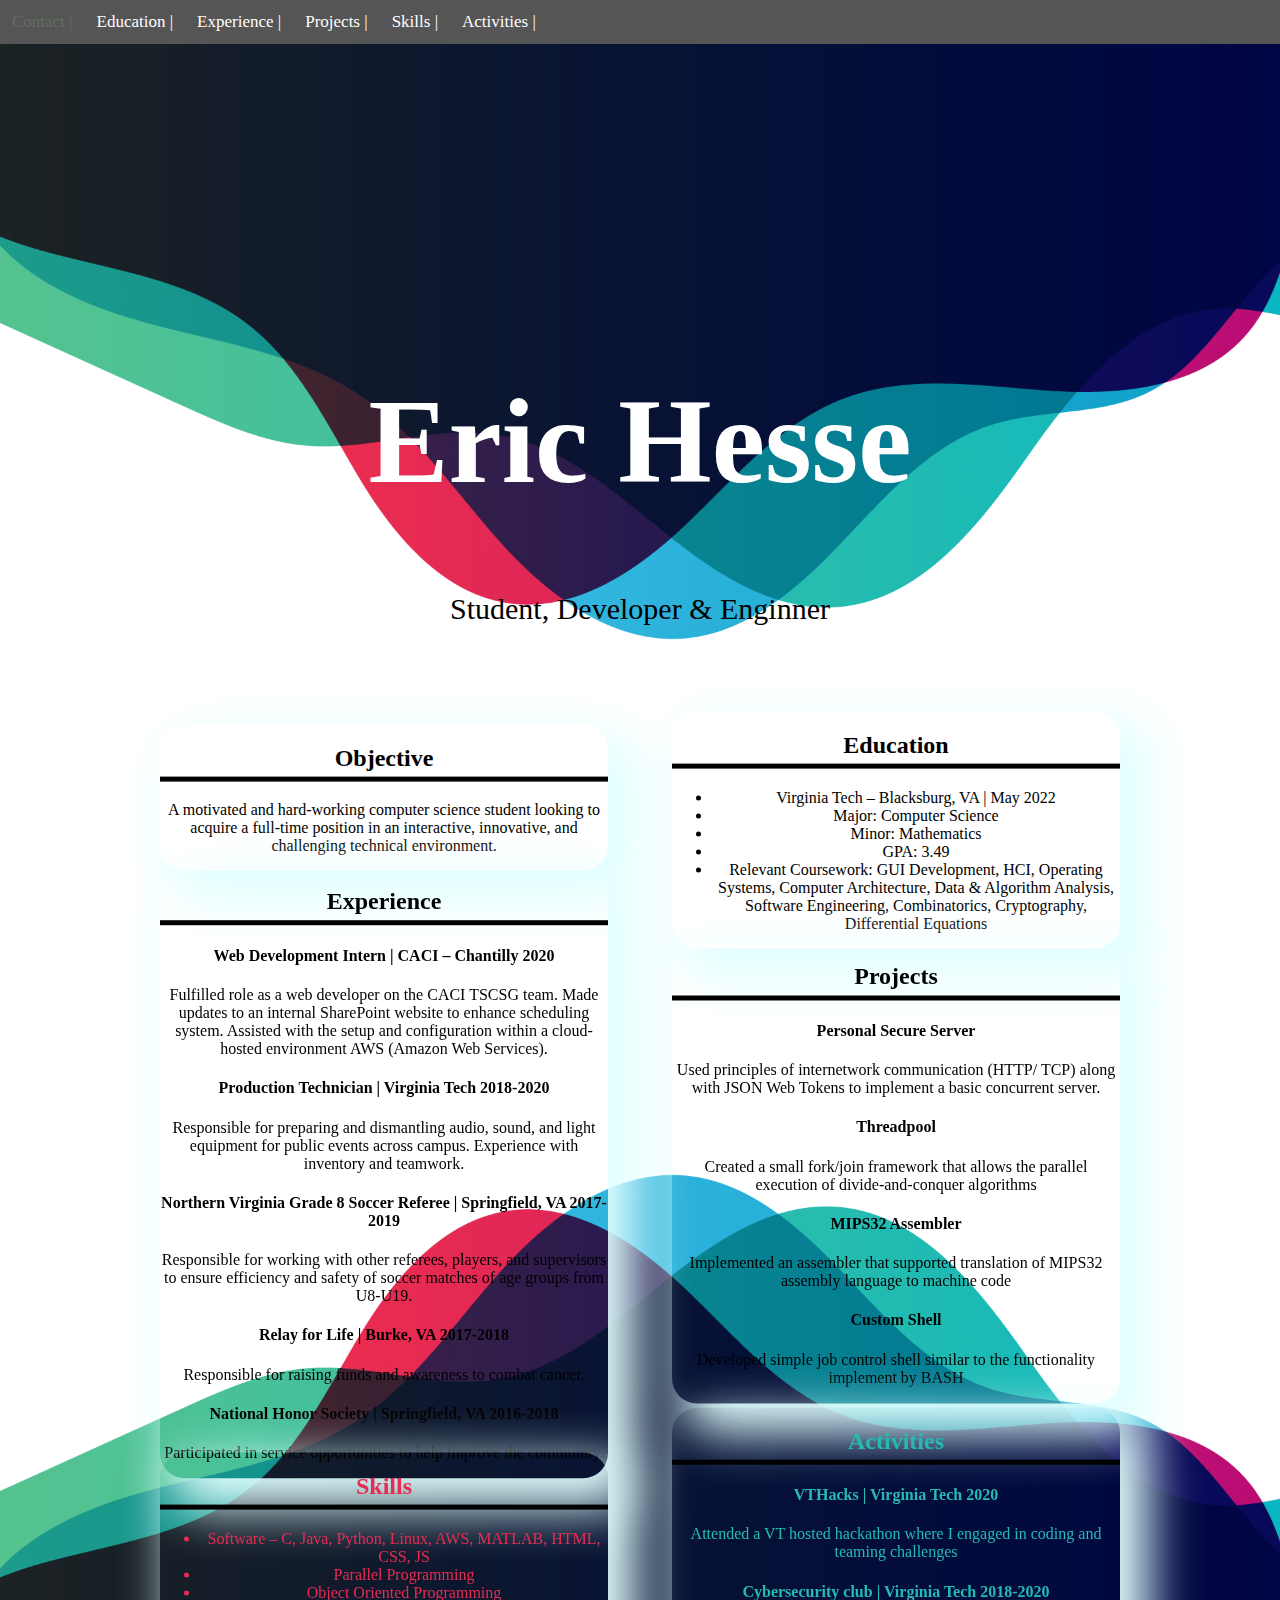
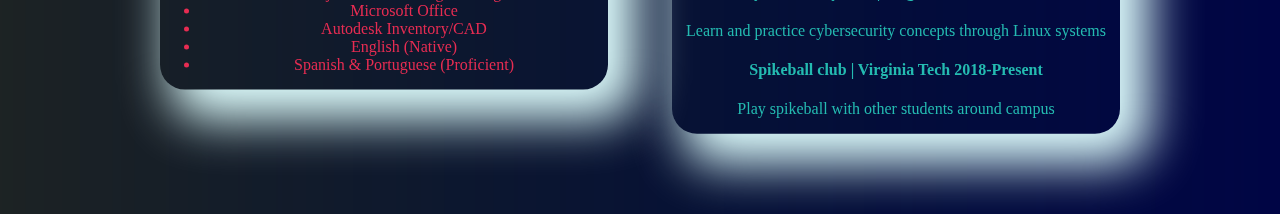
<file: index.html>
<!DOCTYPE html>
<html lang="en">
	<head>
		<meta charset="utf-8">
		<title>Eric's CV</title>
		<link rel="stylesheet" href="resume.css">
	</head>
	<body>
		<div id="splashC" class = "splash">
			<h1 id="title" class="splash"> Eric Hesse</h1>
				<p id="desc" class="splash"> Student, Developer & Enginner</p>
			<img id="pic1" src="topPic.png" alt="splash-img" class="main-resume">
		</div>
		<div id="side-banner">
			<nav class="sidenav">
				<a href= "#contact-info"> Contact | </a>
				<a href= "#education-info"> Education |</a>
				<a href= "#experience-info"> Experience |</a>
				<a href= "#project-info"> Projects |</a>
				<a href= "#skills"> Skills |</a>
				<a href= "#activities"> Activities |</a>
			</nav>
		</div>
		<div id="main" class="main-resume">
			
			<section id="objective" class="resume-section">
				<h2 id="objective-header" class="objective">Objective </h2>
					<p id="objective-content" class="objective">A motivated and hard-working computer science student looking to acquire a full-time position in an interactive, innovative, and challenging technical environment.</p>
			</section>

			<section id="education-info" class="resume-section">
				
				<h2 id="education-header"> Education</h2>	
					<ul class="education-list">
						<li>
							Virginia Tech – Blacksburg, VA | May 2022
						</li>
						<li>
							Major: Computer Science
						</li>
						<li>
							Minor: Mathematics
						</li>
						<li>
							GPA: 3.49
						</li>
						<li>
							Relevant Coursework: GUI Development, HCI, Operating Systems, Computer Architecture, Data & Algorithm Analysis, Software Engineering, Combinatorics, Cryptography, Differential Equations
						</li>
					</ul>
			</section>

			<section id="experience-info" class="resume-section">
				<h2 id="experience-header"> Experience</h2>	
					<h4 class="sub-header"> Web Development Intern | CACI – Chantilly 2020</h4>
						<p id="job1-info"> Fulfilled role as a web developer on the CACI TSCSG team. Made updates to an internal SharePoint website to enhance scheduling system. Assisted with the setup and configuration within a cloud- hosted environment AWS (Amazon Web Services).
						</p>
					<h4 class="sub-header"> Production Technician | Virginia Tech 2018-2020</h4>
						<p id="job2-info"> Responsible for preparing and dismantling audio, sound, and light equipment for public events across campus. Experience with inventory and teamwork.
						</p>
					<h4 class="sub-header"> Northern Virginia Grade 8 Soccer Referee | Springfield, VA 2017-2019</h4>
						<p id="job3-info"> Responsible for working with other referees, players, and supervisors to ensure efficiency and safety of soccer matches of age groups from U8-U19.
						</p>
					<h4 class="sub-header"> Relay for Life | Burke, VA 2017-2018</h4>
						<p id="job4-info"> Responsible for raising funds and awareness to combat cancer.
						</p>
					<h4 class="sub-header"> National Honor Society | Springfield, VA 2016-2018</h4>
						<p id="job5-info"> Participated in service opportunities to help improve the community.
						</p>
			</section>

			<section id="project-info" class="resume-section">
				<h2 id="project-header"> Projects </h2>
					<h4 class="sub-header" id="project1-header"> Personal Secure Server </h4>
						<p id="project1-info"> 
							Used principles of internetwork communication (HTTP/ TCP) along with JSON Web Tokens to implement a basic concurrent server.
						</p>
					<h4 class="sub-header" id="project2-header"> Threadpool </h4>
						<p id="project2-info"> 
							Created a small fork/join framework that allows the parallel execution of divide-and-conquer algorithms 
						</p>
					<h4 class="sub-header" id="project3-header"> MIPS32 Assembler </h4>
						<p id="project3-info"> 
							Implemented an assembler that supported translation of MIPS32 assembly language to machine code
						</p>
					<h4 class="sub-header" id="project4-header"> Custom Shell </h4>
						<p id="project4-info"> 
							Developed simple job control shell similar to the functionality implement by BASH
						</p>
			</section>

			<section id="skills" class="resume-section">
				<h2 id="skills-header"> Skills</h2>	
					<ul class="skills-list">
						<li>Software – C, Java, Python, Linux, AWS, MATLAB, HTML, CSS, JS</li>
						<li>Parallel Programming</li>
						<li>Object Oriented Programming</li>
						<li>Microsoft Office</li>
						<li>Autodesk Inventory/CAD</li>
						<li>English (Native)</li>
						<li> Spanish & Portuguese (Proficient)</li>
					</ul>
			</section>

			<section id="activities" class="resume-section">
				<h2 id="activities-header"> Activities</h2>	
					<h4 class="sub-header"> VTHacks | Virginia Tech 2020</h4>
						<p id="activity1-info"> Attended a VT hosted hackathon where I engaged in coding and teaming challenges
						</p>
					<h4 class="sub-header"> Cybersecurity club | Virginia Tech 2018-2020</h4>
						<p id="activity2-info"> Learn and practice cybersecurity concepts through Linux systems
						</p>
					<h4 class="sub-header"> Spikeball club | Virginia Tech 2018-Present</h4>
						<p id="activity3-info"> Play spikeball with other students around campus
						</p>
			</section>

			<section id="contact-info" class="resume-section">
				<h2 id="contact-header"> Contact Info </h2>	
				
				<h3 class="sub-header"> Home Address</h3>
				<address id="home-address" class="address">
					<p class="street-address"> 12503 Old Yates Ford Rd.</p>
					<p class="state-address"> Clifton VA, 20124</p>
				</address>
				<h3 class="sub-header"> Current Address</h3>
				<address id="current-address" class="address">
					<p class="street-address"> 506 Golden Harvest Cir.</p>
					<p class="state-address"> Blacksburg VA, 24060</p>
				</address>
				<p id="phone"> 703-309-2245</p>
				<p id="email"> erich23@vt.edu </p>
				
			</section>
			<img id="pic3" src="topPic.png" alt="splash-img" class="main-resume">
		</div>
	</body>
</html>
</file>
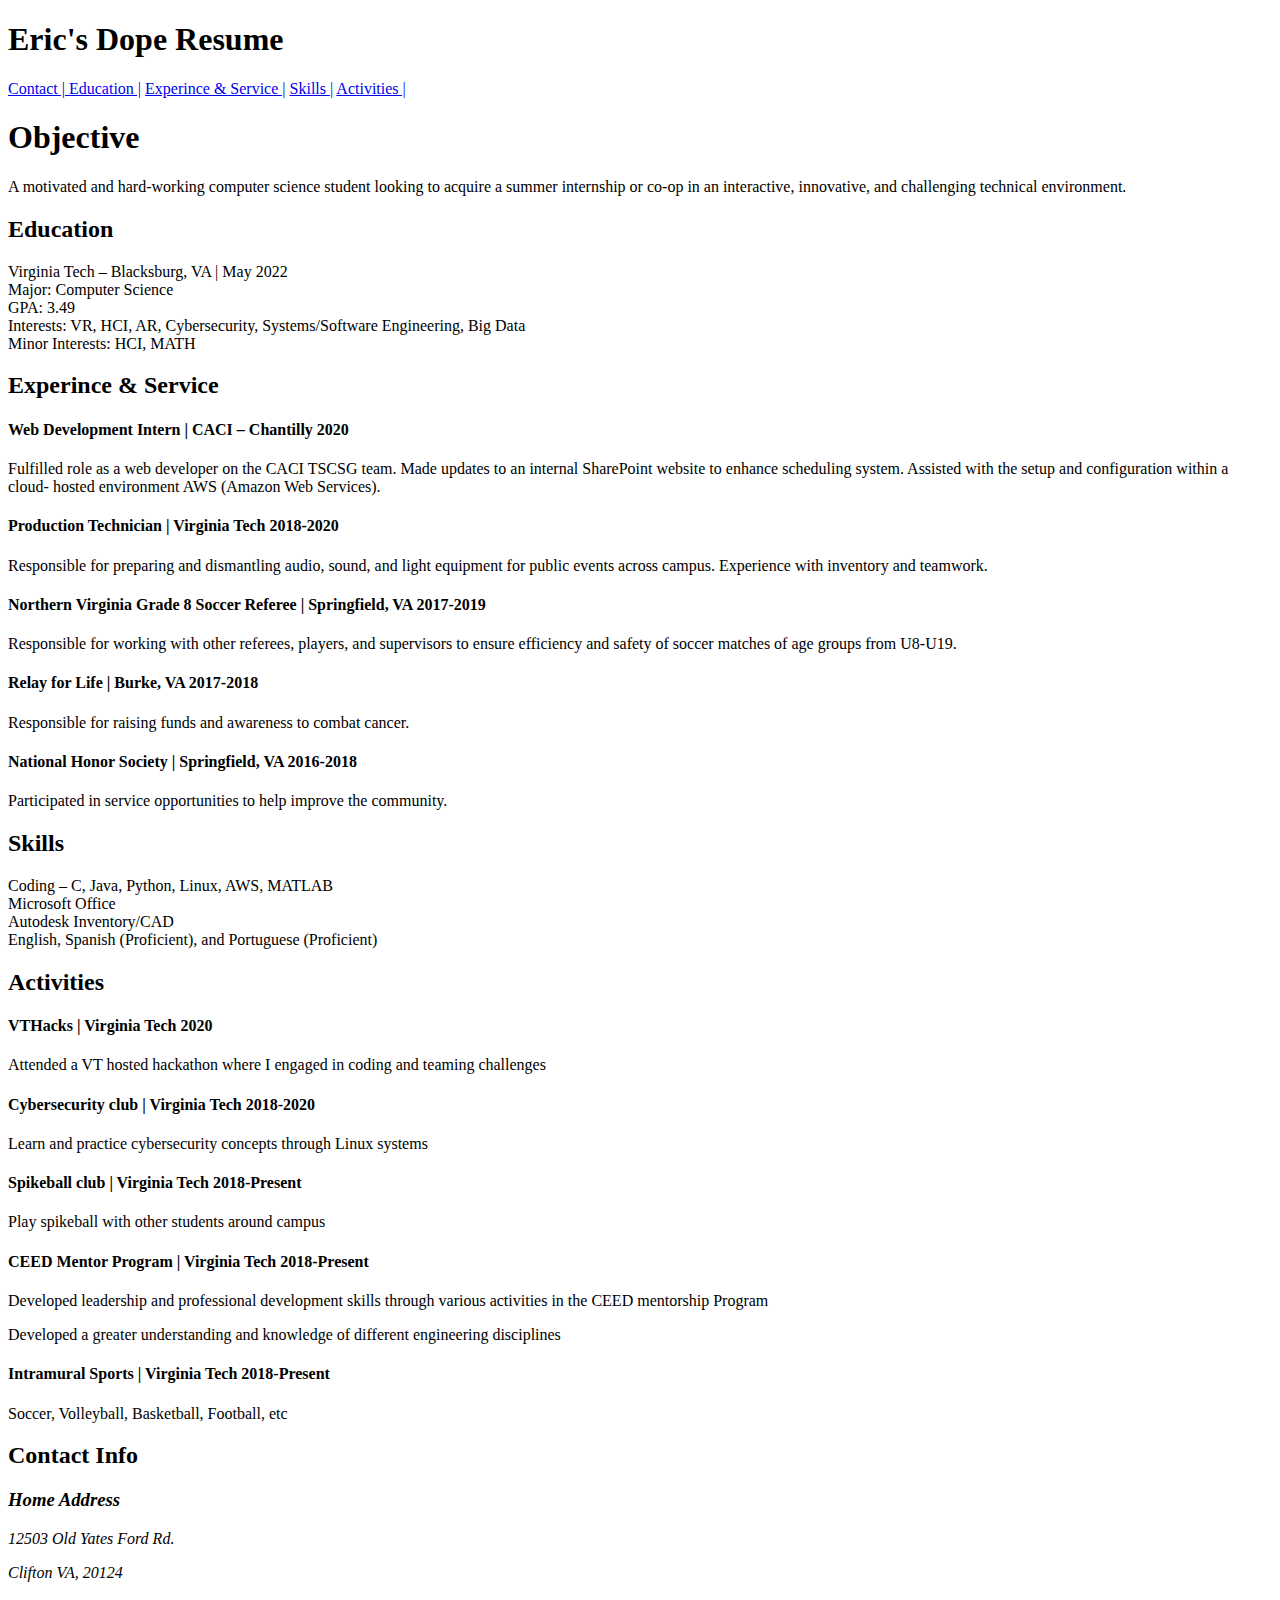
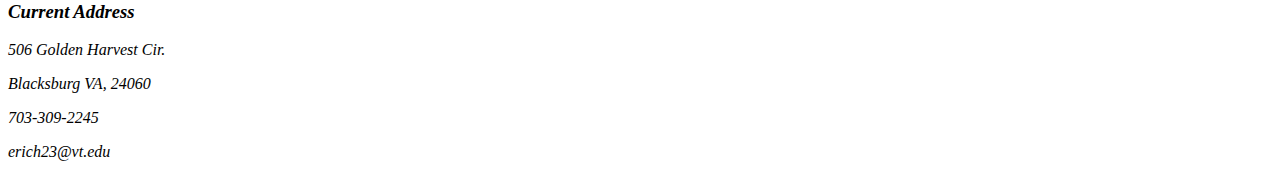
<file: classwork1.html>
<!DOCTYPE html>
<html lang="en">
	<head>
		<meta charset="utf-8">
		<title>Eric's CV</title>
	</head>
	<body>
		<div id="page-banner" class = "banner"> 
			<header>
				<h1 id="title"> Eric's Dope Resume</h1>
				<nav>
					<a href= "#contact-info"> Contact | </a>
					<a href= "#education-info"> Education |</a>
					<a href= "#experience-info"> Experince & Service |</a>
					<a href= "#skills"> Skills |</a>
					<a href= "#activities"> Activities |</a>
				</nav>
			</header>
		</div>
		<div id="main-resume">
			<section id="objective" class="resume-section">
				<h1 id="objective-header" class="objective">Objective </h1>
					<p id="objective-content" class="objective">A motivated and hard-working computer science student looking to acquire a summer internship or co-op in an interactive, innovative, and challenging technical environment.</p>
			</section>

			<section id="education-info" class="resume-section">
				<h2 id="section-header"> Education</h2>	
					<li>
						Virginia Tech – Blacksburg, VA | May 2022
					</li>
					<li>
						Major: Computer Science
					</li>
					<li>
						GPA: 3.49
					</li>
					<li>
						Interests: VR, HCI, AR, Cybersecurity, Systems/Software Engineering, Big Data
					</li>
					<li>
						Minor Interests: HCI, MATH
					</li>
			</section>

			<section id="experience-info" class="resume-section">
				<h2 id="experience-header"> Experince & Service</h2>	
					<h4 class="sub-header"> Web Development Intern | CACI – Chantilly 2020</h4>
						<p id="job1-info"> Fulfilled role as a web developer on the CACI TSCSG team. Made updates to an internal SharePoint website to enhance scheduling system. Assisted with the setup and configuration within a cloud- hosted environment AWS (Amazon Web Services).
						</p>
					<h4 class="sub-header"> Production Technician | Virginia Tech 2018-2020</h4>
						<p id="job2-info"> Responsible for preparing and dismantling audio, sound, and light equipment for public events across campus. Experience with inventory and teamwork.
						</p>
					<h4 class="sub-header"> Northern Virginia Grade 8 Soccer Referee | Springfield, VA 2017-2019</h4>
						<p id="job3-info"> Responsible for working with other referees, players, and supervisors to ensure efficiency and safety of soccer matches of age groups from U8-U19.
						</p>
					<h4 class="sub-header"> Relay for Life | Burke, VA 2017-2018</h4>
						<p id="job4-info"> Responsible for raising funds and awareness to combat cancer.
						</p>
					<h4 class="sub-header"> National Honor Society | Springfield, VA 2016-2018</h4>
						<p id="job4-info"> Participated in service opportunities to help improve the community.
						</p>
			</section>

			<section id="skills" class="resume-section">
				<h2 id="skills-header"> Skills</h2>	
					<li>Coding – C, Java, Python, Linux, AWS, MATLAB</li>
					<li>Microsoft Office</li>
					<li>Autodesk Inventory/CAD</li>
					<li>English, Spanish (Proficient), and Portuguese (Proficient)</li>
			</section>

			<section id="activities" class="resume-section">
				<h2 id="activities-header"> Activities</h2>	
					<h4 class="sub-header"> VTHacks | Virginia Tech 2020</h4>
						<p id="job1-info"> Attended a VT hosted hackathon where I engaged in coding and teaming challenges
						</p>
					<h4 class="sub-header"> Cybersecurity club | Virginia Tech 2018-2020</h4>
						<p id="job1-info"> Learn and practice cybersecurity concepts through Linux systems
						</p>
					<h4 class="sub-header"> Spikeball club | Virginia Tech 2018-Present</h4>
						<p id="job1-info"> Play spikeball with other students around campus
						</p>
					<h4 class="sub-header"> CEED Mentor Program | Virginia Tech 2018-Present</h4>
						<p id="job1-info"> Developed leadership and professional development skills through various activities in the CEED mentorship Program
						</p>
						<p>Developed a greater understanding and knowledge of different engineering disciplines</p>
					<h4 class="sub-header"> Intramural Sports | Virginia Tech 2018-Present</h4>
						<p id="job1-info"> Soccer, Volleyball, Basketball, Football, etc
						</p>

			</section>

			<section id="contact-info" class="resume-section">
				<h2 id="section-header"> Contact Info </h2>	
				
				<address id="home-address" class="address">
					<h3 class="sub-header"> Home Address</h3>
						<p class="street-address"> 12503 Old Yates Ford Rd.</p>
						<p class="state-address"> Clifton VA, 20124</p>
					<h3 class="sub-header"> Current Address</h3>
						<p class="street-address"> 506 Golden Harvest Cir.</p>
						<p class="state-address"> Blacksburg VA, 24060</p>
				<p></p>
				<p id="phone"> 703-309-2245</p>
				<p id="email"> erich23@vt.edu </p>
				</address>
				
			</section>
		</div>
	</body>
</html>
</file>
<file: resume.css>
body {
    background-color: white;
    background-position: center; /* Center the image */
    background-repeat: no-repeat; /* Do not repeat the image */
    background-size: cover; /* Resize the background image to cover the entire container */
    padding:0px;
    margin:0px;
}


/* The sidebar menu */
.sidenav {
    width: 100%;
    background-color: #555;
    overflow: auto;
    position: fixed;
    z-index: 10;
    top: 0;
    text-align: right;
}

/* The navigation menu links */
.sidenav a {
    float: left;
    text-align: center;
    padding: 12px;
    color: white;
    text-decoration: none;
    font-size: 17px;
}

/* When you mouse over the navigation links, change their color */
.sidenav a:hover {
    color: #626E60;
}

/* Add responsiveness - will automatically display the navbar vertically instead of horizontally on screens less than 500 pixels */
@media screen and (max-width: 500px) {
  .navbar a {
    float: none;
    display: block;
    }
}

h2{
    border-bottom: 5px solid black;
    padding-bottom: 5px;
}

#contact-header{
    border-bottom: 5px solid white;
    padding-bottom: 5px;
}

section{

  border-radius: 25px;
  box-shadow:20px 20px 50px 10px lightcyan;
  font-family: "Times", "Times New Roman", serif;
  text-align: center;
  
}

#pic1{
    width: 100%;
    height: auto;
}

#pic2{
    width: 100%;
    height: auto;
}

#pic3{
    width: 100%;
    height: auto;
    transform: rotateX(180deg);
}

#splashC{
    z-index: 1;
    position: relative;
    text-align: center;
}

#title{
    
    z-index: 2;
    position: absolute;
    top: 50%;
    left: 50%;
    transform: translate(-50%, -50%);
    font-family: "Lucida Handwriting", cursive;
    font-size: 120px;
    color: white;
}

#desc{
    
    z-index: 2;
    position: absolute;
    top: 80%;
    left: 50%;
    transform: translate(-50%, -50%);
    font-family: "Lucida Handwriting", cursive;
    font-size: 30px;
}

#objective{
    top: 5%;
    left: 30%;
    position: absolute;
    transform: translate(-50%, -50%);
    z-index: 2;
    width: 35%;
}

#education-info{
    top: 8%;
    left: 70%;
    position: absolute;
    transform: translate(-50%, -50%);
    z-index: 2;
     width: 35%;
}

#experience-info{
    top: 40%;
    left: 30%;
    position: absolute;
    transform: translate(-50%, -50%);
    z-index: 2;
    width: 35%;
}

#project-info{
    top: 40%;
    left: 70%;
    position: absolute;
    transform: translate(-50%, -50%);
    z-index: 2;
    width: 35%;
}

#skills{
    top: 77%;
    left: 30%;
    position: absolute;
    transform: translate(-50%, -50%);
    z-index: 2;
    width: 35%;
    color: #e72c52;

}

#activities{
    top: 77%;
    left: 70%;
    position: absolute;
    transform: translate(-50%, -50%);
    z-index: 2;
    width: 35%;
    color: #24bbb1;

}

#contact-info{
    color: white;
    background-color: white;
    width: 30%;
    top: 70%;
    left: 50%;
    z-index: 3;
    border-bottom: 5px solid white;
    padding-bottom: 0;
    box-shadow:10px 10px white;
    
}

#main{
    position: relative;
}

.education-list{
    text-align: center;
}
</file>
